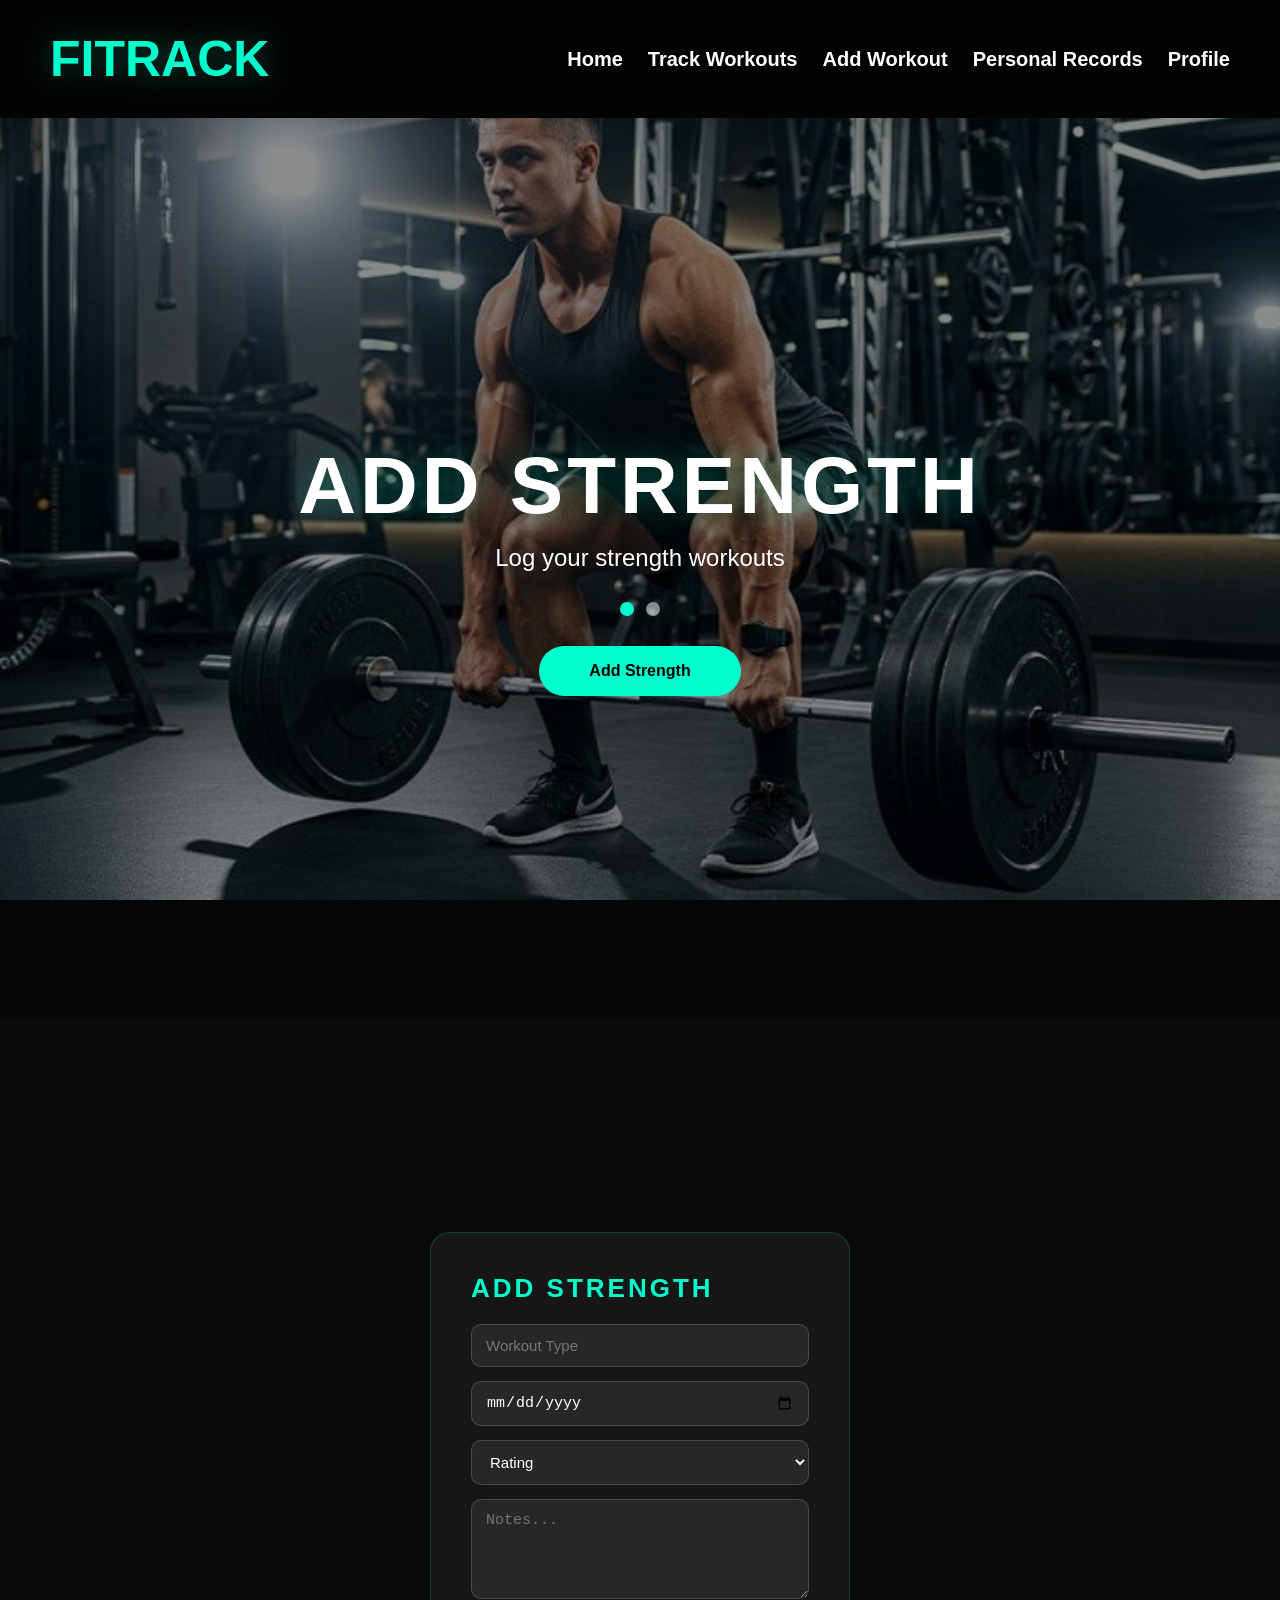
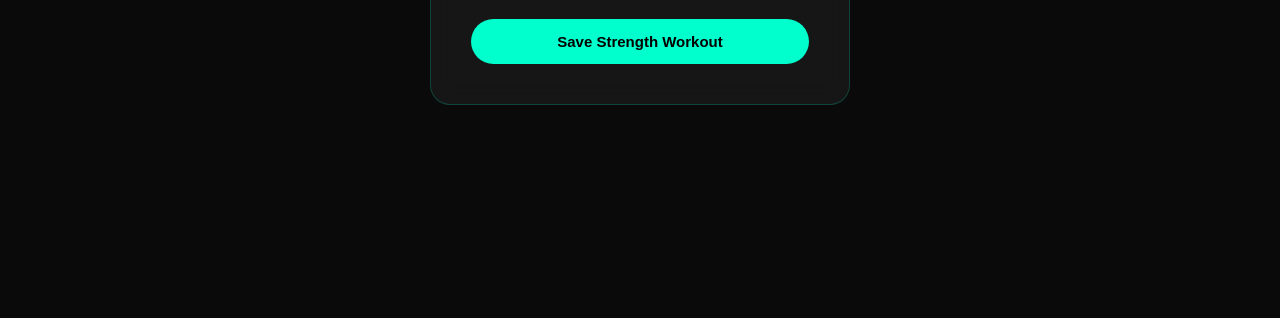
<file: add.html>
<!DOCTYPE html>
<html lang="en">
<head>
    <meta charset="UTF-8">
    <meta name="viewport" content="width=device-width, initial-scale=1.0">
    <link rel="stylesheet" href="css/add.css">
    <title>Add Workout</title>
</head>
<body>

  <!-- Hidden radio inputs for dot switching -->
  <input type="radio" name="slide" id="s1" checked>
  <input type="radio" name="slide" id="s2">

  <header>
    <div class="logo">FITRACK</div>
    <div class="menu-toggle" onclick="toggleMenu()">&#9776;</div>
    <nav>
      <ul>
        <li><a href="index.html">Home</a></li>
        <li><a href="workouts.html">Track Workouts</a></li>
        <li><a href="add.html">Add Workout</a></li>
        <li><a href="progress.html">Personal Records</a></li>
        <li><a href="profile.html">Profile</a></li>
      </ul>
    </nav>
  </header>

  <section class="hero" id="hero">
    <h1 id="hero-title">ADD STRENGTH</h1>
    <p id="hero-text">Log your strength workouts</p>
    <div class="dots">
      <label for="s1"></label>
      <label for="s2"></label>
    </div>
    <button id="hero-btn" onclick="scrollToSection()">Add Strength</button>
  </section>

  <section id="form-section" class="forms-container">

    <!-- Strength Form -->
    <form id="strength-form" class="form active">
      <h2>ADD STRENGTH</h2>
      <input type="text" name="workout_type" placeholder="Workout Type" required>
      <input type="date" name="date" required>
      <select name="rating" required>
        <option value="">Rating</option>
        <option value="1">⭐</option>
        <option value="2">⭐⭐</option>
        <option value="3">⭐⭐⭐</option>
        <option value="4">⭐⭐⭐⭐</option>
        <option value="5">⭐⭐⭐⭐⭐</option>
      </select>
      <textarea name="notes" placeholder="Notes..."></textarea>
      <button type="submit">Save Strength Workout</button>
    </form>

    <!-- Cardio Form -->
    <form id="cardio-form" class="form">
      <h2>ADD CARDIO</h2>
      <input type="text" name="workout_type" placeholder="Workout Type" required>
      <input type="date" name="date" required>
      <input type="number" name="duration" placeholder="Time (minutes)" min="1" required>
      <select name="rating" required>
        <option value="">Rating</option>
        <option value="1">⭐</option>
        <option value="2">⭐⭐</option>
        <option value="3">⭐⭐⭐</option>
        <option value="4">⭐⭐⭐⭐</option>
        <option value="5">⭐⭐⭐⭐⭐</option>
      </select>
      <textarea name="notes" placeholder="Notes..."></textarea>
      <button type="submit">Save Cardio Workout</button>
    </form>

  </section>

  <script src="js/add.js"></script>
</body>
</html>
</file>
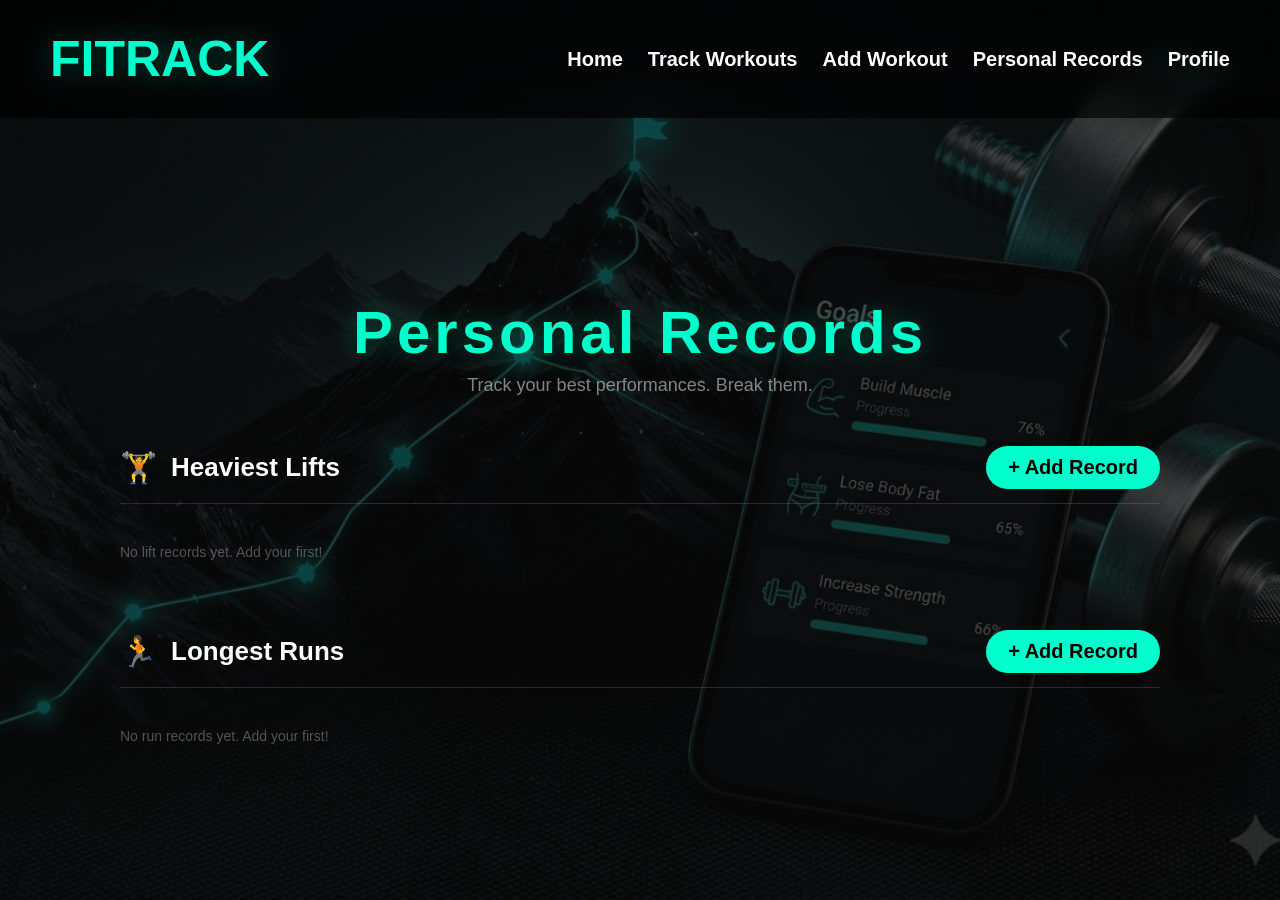
<file: progress.html>
<!DOCTYPE html>
<html lang="en">
<head>
  <meta charset="UTF-8">
  <meta name="viewport" content="width=device-width, initial-scale=1.0">
  <title>Personal Records</title>
  <link rel="stylesheet" href="css/progress.css">
</head>
<body>

  <header>
    <div class="logo">FITRACK</div>
    <div class="menu-toggle" onclick="toggleMenu()">&#9776;</div>
    <nav>
      <ul>
        <li><a href="index.html">Home</a></li>
        <li><a href="workouts.html">Track Workouts</a></li>
        <li><a href="add.html">Add Workout</a></li>
        <li><a href="progress.html">Personal Records</a></li>
        <li><a href="profile.html">Profile</a></li>
      </ul>
    </nav>
  </header>

  <div class="bg-image"></div>

  <main class="container">

    <div class="page-title">
      <h1>Personal Records</h1>
      <p>Track your best performances. Break them.</p>
    </div>

    <!-- LIFTS SECTION -->
    <section class="pr-section">
      <div class="section-header">
        <span class="section-icon">🏋️</span>
        <h2>Heaviest Lifts</h2>
        <button class="add-btn" onclick="openModal('lift')">+ Add Record</button>
      </div>
      <div class="records-grid" id="lift-list">
        <div class="empty-msg">No lift records yet. Add your first!</div>
      </div>
    </section>

    <!-- RUNS SECTION -->
    <section class="pr-section">
      <div class="section-header">
        <span class="section-icon">🏃</span>
        <h2>Longest Runs</h2>
        <button class="add-btn" onclick="openModal('run')">+ Add Record</button>
      </div>
      <div class="records-grid" id="run-list">
        <div class="empty-msg">No run records yet. Add your first!</div>
      </div>
    </section>

  </main>

  <!-- MODAL -->
  <div class="modal-overlay" id="modal-overlay" onclick="closeModal()"></div>
  <div class="modal" id="modal">
    <h3 id="modal-title">Add Record</h3>

    <div class="form-group">
      <label>Exercise / Name</label>
      <input type="text" id="rec-name" placeholder="e.g. Bench Press">
    </div>

    <div class="form-group" id="weight-group">
      <label>Weight (kg)</label>
      <input type="number" id="rec-weight" placeholder="e.g. 100" min="0">
    </div>

    <div class="form-group" id="distance-group" style="display:none">
      <label>Distance (km)</label>
      <input type="number" id="rec-distance" placeholder="e.g. 10" min="0" step="0.1">
    </div>

    <div class="form-group" id="time-group" style="display:none">
      <label>Time (minutes)</label>
      <input type="number" id="rec-time" placeholder="e.g. 45" min="0">
    </div>

    <div class="form-group">
      <label>Date</label>
      <input type="date" id="rec-date">
    </div>

    <div class="form-group">
      <label>Notes</label>
      <textarea id="rec-notes" placeholder="Any details..."></textarea>
    </div>

    <div class="modal-actions">
      <button class="cancel-btn" onclick="closeModal()">Cancel</button>
      <button class="save-btn" onclick="saveRecord()">Save Record</button>
    </div>
  </div>

  <script src="js/progress.js"></script>
</body>
</html>
</file>
<file: css/add.css>
* {
  margin: 0;
  padding: 0;
  box-sizing: border-box;
}

body {
  background: #0a0a0a;
  color: white;
  font-family: 'Segoe UI', sans-serif;
}

/* ── HEADER ── */
header {
  position: sticky;
  top: 0;
  width: 100%;
  padding: 30px 50px;
  display: flex;
  justify-content: space-between;
  align-items: center;
  background: rgba(0, 0, 0, 0.65);
  backdrop-filter: blur(10px);
  z-index: 100;
}

.logo {
  font-size: 50px;
  font-weight: bold;
  color: #00ffcc;
  cursor: pointer;
  transition: transform 0.3s, color 0.3s;
    text-shadow: 1px 0 30px rgba(0, 255, 204, 0.3);

}

.logo:hover {
  transform: scale(1.1);
  color: white;
}

nav ul {
  display: flex;
  list-style: none;
  gap: 25px;
}

nav ul li a {
  color: white;
  text-decoration: none;
  font-weight: bold;
  font-size: 20px;
  transition: color 0.3s, font-size 0.3s;
}

nav ul li a:hover {
  color: #00ffcc;
  font-size: 25px;
}

/* ── RADIO INPUTS ── */
input[type="radio"] {
  display: none;
}

/* ── HERO ── */
.hero {
  height: 100vh;
  background-size: cover;
  background-position: center;
  background-attachment: fixed; /* stays fixed while scrolling */
  display: flex;
  flex-direction: column;
  justify-content: center;
  align-items: center;
  text-align: center;
  color: white;
  transition: background-image 0.5s ease;
  position: relative;
}

/* Dark overlay so text is always readable */
.hero::before {
  content: '';
  position: absolute;
  inset: 0;
  background: rgba(0, 0, 0, 0.45);
}

.hero h1,
.hero p,
.hero button,
.dots {
  position: relative;
  z-index: 1;
}

.hero.strength {
  background-image: url('../assets/add_strenght.jpg');
}

.hero.cardio {
  background-image: url('../assets/add_cardio.jpg');
}

.hero h1 {
  font-size: 80px;
  letter-spacing: 4px;
  margin-bottom: 12px;
  animation: fadeUp 0.7s ease 0.15s both;
    text-shadow: 1px 0 30px rgba(0, 255, 204, 0.3);
}

.hero p {
  font-size: 24px;
  margin-bottom: 30px;
  opacity: 0.85;
  animation: fadeUp 0.8s ease 0.15s both;
}

.hero button {
  padding: 16px 50px;
  border: none;
  background: #00ffcc;
  color: black;
  font-size: 16px;
  font-weight: bold;
  border-radius: 30px;
  cursor: pointer;
  transition: background 0.3s, transform 0.2s;
  margin-top: 20px;
  animation: fadeUp 1s ease 0.15s both;
}

.hero button:hover {
  background: white;
  transform: scale(1.05);
}

/* ── DOTS ── */
.dots {
  display: flex;
  gap: 12px;
  margin-bottom: 10px;
}

.dots label {
  width: 14px;
  height: 14px;
  border-radius: 50%;
  background: rgba(255, 255, 255, 0.5);
  cursor: pointer;
  transition: background 0.3s, transform 0.2s;
  animation: fadeUp 0.7s ease 0.15s both;
}

.dots label:hover {
  background: #00ffcc;
  transform: scale(1.2);
}

#s1:checked ~ header ~ section .dots label[for="s1"],
#s2:checked ~ header ~ section .dots label[for="s2"] {
  background: #00ffcc;
}

/* ── FORMS SECTION ── */
.forms-container {
  min-height: 100vh;
  display: flex;
  justify-content: center;
  align-items: center;
  padding: 60px 20px;
  background: #0a0a0a;
}

.form {
  display: none;
  flex-direction: column;
  gap: 14px;
  width: 420px;
  background: rgba(255, 255, 255, 0.05);
  backdrop-filter: blur(12px);
  border: 1px solid rgba(0, 255, 204, 0.2);
  padding: 40px;
  border-radius: 20px;
  color: white;
}

.form.active {
  display: flex;
}

.form h2 {
  font-size: 26px;
  letter-spacing: 3px;
  color: #00ffcc;
  margin-bottom: 6px;
}

.form input,
.form select,
.form textarea {
  padding: 12px 14px;
  border-radius: 10px;
  border: 1px solid rgba(255, 255, 255, 0.15);
  background: rgba(255, 255, 255, 0.08);
  color: white;
  font-size: 15px;
  outline: none;
  transition: border-color 0.3s;
}

.form input:focus,
.form select:focus,
.form textarea:focus {
  border-color: #00ffcc;
}

.form select option {
  background: #1a1a1a;
  color: white;
}

.form textarea {
  resize: vertical;
  min-height: 100px;
}

.form button[type="submit"] {
  padding: 14px;
  background: #00ffcc;
  color: black;
  font-weight: bold;
  font-size: 15px;
  border: none;
  border-radius: 25px;
  cursor: pointer;
  transition: background 0.3s, transform 0.2s;
  margin-top: 6px;
}

.form button[type="submit"]:hover {
  background: white;
  transform: scale(1.03);
}

/* Success message */
.success-msg {
  display: none;
  text-align: center;
  color: #00ffcc;
  font-size: 16px;
  font-weight: bold;
  margin-top: 4px;
}

.menu-toggle {
    display: none;
    font-size: 2.5rem;
    cursor: pointer;
    color: white;
}

@media (max-width: 1024px) {
  header {
    padding: 15px 30px;
  }
}
@media (max-width: 768px) {
  .menu-toggle {
        display: block;
  }
  nav{
    display: none;
    position: absolute;
    top: 95px;
    right: 0;
    background: rgba(0, 0, 0, 0.65);
    width: 100%;
  }
  nav.active {
        display: block;
  }
  nav ul {
    flex-direction: column;
    width: 100%;
    margin-top: 10px;
    align-items: center;
  }

  nav ul li {
    margin: 10px 0;
  }
}
@media (max-width: 480px) {
    .logo {
    font-size: 30px;
  }
}


@keyframes fadeUp {
  from { opacity: 0; transform: translateY(24px); }
  to   { opacity: 1; transform: translateY(0); }
}
</file>
<file: css/progress.css>
* {
  margin: 0;
  padding: 0;
  box-sizing: border-box;
}

body {
  font-family: 'Segoe UI', sans-serif;
  background: #0a0a0a;
  color: white;
  min-height: 100vh;
}

/* ── HEADER ── */
header {
  position: sticky;
  top: 0;
  width: 100%;
  padding: 30px 50px;
  display: flex;
  justify-content: space-between;
  align-items: center;
  background: rgba(0, 0, 0, 0.65);
  backdrop-filter: blur(10px);
  z-index: 100;
}

.logo {
  font-size: 50px;
  font-weight: bold;
  color: #00ffcc;
  cursor: pointer;
  transition: transform 0.3s, color 0.3s;
    text-shadow: 1px 0 30px rgba(0, 255, 204, 0.3);
}

.logo:hover {
  transform: scale(1.1);
  color: white;
}

nav ul {
  display: flex;
  list-style: none;
  gap: 25px;
}

nav ul li a {
  color: white;
  text-decoration: none;
  font-weight: bold;
  font-size: 20px;
  transition: color 0.3s, font-size 0.3s;
}

nav ul li a:hover {
  color: #00ffcc;
  font-size: 25px;
}

/* ── BACKGROUND ── */
.bg-image {
  position: fixed;
  inset: 0;
  background: url('../assets/goals_bg.png') no-repeat center center / cover;
  z-index: -1;
  opacity: 0.25;
}

/* ── MAIN CONTAINER ── */
.container {
  max-width: 1100px;
  margin: 0 auto;
  padding: 130px 30px 60px;
}

/* ── PAGE TITLE ── */
.page-title {
  text-align: center;
  margin-bottom: 50px;
  animation: fadeDown 0.6s ease both;
}

.page-title h1 {
    margin-top: 50px;
  font-size: 60px;
  font-weight: bold;
  letter-spacing: 4px;
  color: #00ffcc;
  text-shadow: 0 0 30px rgba(0, 255, 204, 0.3);
}

.page-title p {
  font-size: 18px;
  color: rgba(255, 255, 255, 0.5);
  margin-top: 8px;
}

/* ── SECTIONS ── */
.pr-section {
  margin-bottom: 50px;
  animation: fadeUp 0.6s ease both;
}

.pr-section:nth-child(2) { animation-delay: 0.1s; }
.pr-section:nth-child(3) { animation-delay: 0.2s; }

.section-header {
  display: flex;
  align-items: center;
  gap: 14px;
  margin-bottom: 20px;
  border-bottom: 1px solid rgba(0, 255, 204, 0.2);
  padding-bottom: 14px;
}

.section-icon {
  font-size: 30px;
}

.section-header h2 {
  font-size: 26px;
  font-weight: 700;
  color: white;
  flex: 1;
}

.add-btn {
  padding: 10px 22px;
  background: #00ffcc;
  color: black;
  border: none;
  border-radius: 25px;
  font-weight: bold;
  font-size: 20px;
  cursor: pointer;
  transition: background 0.3s, transform 0.2s;
}

.add-btn:hover {
  background: white;
  transform: scale(1.05);
}

/* ── RECORDS GRID ── */
.records-grid {
  display: grid;
  grid-template-columns: repeat(auto-fill, minmax(240px, 1fr));
  gap: 18px;
}

.empty-msg {
  color: rgba(255, 255, 255, 0.3);
  font-size: 14px;
  padding: 20px 0;
}

/* ── RECORD CARD ── */
.record-card {
  background: rgba(255, 255, 255, 0.05);
  border: 1px solid rgba(0, 255, 204, 0.15);
  border-radius: 16px;
  padding: 20px;
  position: relative;
  transition: transform 0.2s, border-color 0.3s;
  animation: popIn 0.3s ease both;
}

.record-card:hover {
  transform: translateY(-4px);
  border-color: rgba(0, 255, 204, 0.5);
}

.record-card .rec-name {
  font-size: 17px;
  font-weight: 700;
  color: white;
  margin-bottom: 10px;
}

.record-card .rec-value {
  font-size: 32px;
  font-weight: 900;
  color: #00ffcc;
  line-height: 1;
  margin-bottom: 6px;
}

.record-card .rec-unit {
  font-size: 14px;
  color: rgba(255, 255, 255, 0.4);
}

.record-card .rec-date {
  font-size: 15px;
  color: rgba(255, 255, 255, 0.35);
  margin-top: 10px;
}

.record-card .rec-notes {
  font-size: 12px;
  color: rgba(255, 255, 255, 0.5);
  margin-top: 6px;
  font-style: italic;
}

.delete-rec-btn {
  position: absolute;
  top: 15px;
  right: 15px;
  background: transparent;
  border: 1px solid rgba(255, 77, 77, 0.4);
  color: #ff4d4d;
  border-radius: 50%;
  width: 26px;
  height: 26px;
  font-size: 13px;
  cursor: pointer;
  display: flex;
  align-items: center;
  justify-content: center;
  transition: background 0.2s, color 0.2s;
}

.delete-rec-btn:hover {
  background: #ff4d4d;
  color: white;
  transform: scale(1.35);
}

/* ── MODAL OVERLAY ── */
.modal-overlay {
  display: none;
  position: fixed;
  inset: 0;
  background: rgba(0, 0, 0, 0.7);
  z-index: 200;
}

.modal-overlay.active {
  display: block;
}

/* ── MODAL ── */
.modal {
  display: none;
  position: fixed;
  top: 50%;
  left: 50%;
  transform: translate(-50%, -50%) scale(0.95);
  background: #111;
  border: 1px solid rgba(0, 255, 204, 0.25);
  border-radius: 20px;
  padding: 35px;
  width: 420px;
  max-width: 90vw;
  z-index: 300;
  transition: transform 0.25s ease, opacity 0.25s ease;
  opacity: 0;
}

.modal.active {
  display: block;
  transform: translate(-50%, -50%) scale(1);
  opacity: 1;
}

.modal h3 {
  font-size: 30px;
  color: #00ffcc;
  margin-bottom: 24px;
  letter-spacing: 2px;
}

.form-group {
  display: flex;
  flex-direction: column;
  gap: 6px;
  margin-bottom: 14px;
}

.form-group label {
  font-size: 12px;
  color: rgba(255, 255, 255, 0.5);
  text-transform: uppercase;
  letter-spacing: 1px;
}

.form-group input,
.form-group textarea {
  padding: 10px 14px;
  border-radius: 10px;
  border: 1px solid rgba(255, 255, 255, 0.1);
  background: rgba(255, 255, 255, 0.07);
  color: white;
  font-size: 14px;
  outline: none;
  transition: border-color 0.3s;
}

.form-group input:focus,
.form-group textarea:focus {
  border-color: #00ffcc;
}

.form-group textarea {
  resize: vertical;
  min-height: 70px;
}

.modal-actions {
  display: flex;
  gap: 12px;
  margin-top: 20px;
}

.cancel-btn {
  flex: 1;
  padding: 12px;
  background: transparent;
  border: 1px solid rgba(255, 255, 255, 0.2);
  color: white;
  border-radius: 20px;
  cursor: pointer;
  transition: border-color 0.3s;
}

.cancel-btn:hover {
  border-color: white;
}

.save-btn {
  flex: 2;
  padding: 12px;
  background: #00ffcc;
  border: none;
  color: black;
  font-weight: bold;
  border-radius: 20px;
  cursor: pointer;
  transition: background 0.3s, transform 0.2s;
}

.save-btn:hover {
  background: white;
  transform: scale(1.03);
}

.menu-toggle {
    display: none;
    font-size: 2.5rem;
    cursor: pointer;
    color: white;
}

/* ── ANIMATIONS ── */
@keyframes fadeDown {
  from { opacity: 0; transform: translateY(-20px); }
  to   { opacity: 1; transform: translateY(0); }
}

@keyframes fadeUp {
  from { opacity: 0; transform: translateY(20px); }
  to   { opacity: 1; transform: translateY(0); }
}

@keyframes popIn {
  from { opacity: 0; transform: scale(0.9); }
  to   { opacity: 1; transform: scale(1); }
}

/* ── RESPONSIVE ── */
@media (max-width: 768px) {
  .menu-toggle {
        display: block;
  }
  nav{
    display: none;
    position: absolute;
    top: 95px;
    right: 0;
    background: rgba(0, 0, 0, 0.65);
    width: 100%;
  }
  nav.active {
        display: block;
  }
  nav ul {
    flex-direction: column;
    width: 100%;
    margin-top: 10px;
    align-items: center;
  }

  nav ul li {
    margin: 10px 0;
  }

  .page-title h1 {
    font-size: 38px;
  }

  .container {
    padding: 160px 20px 40px;
  }
}
</file>
